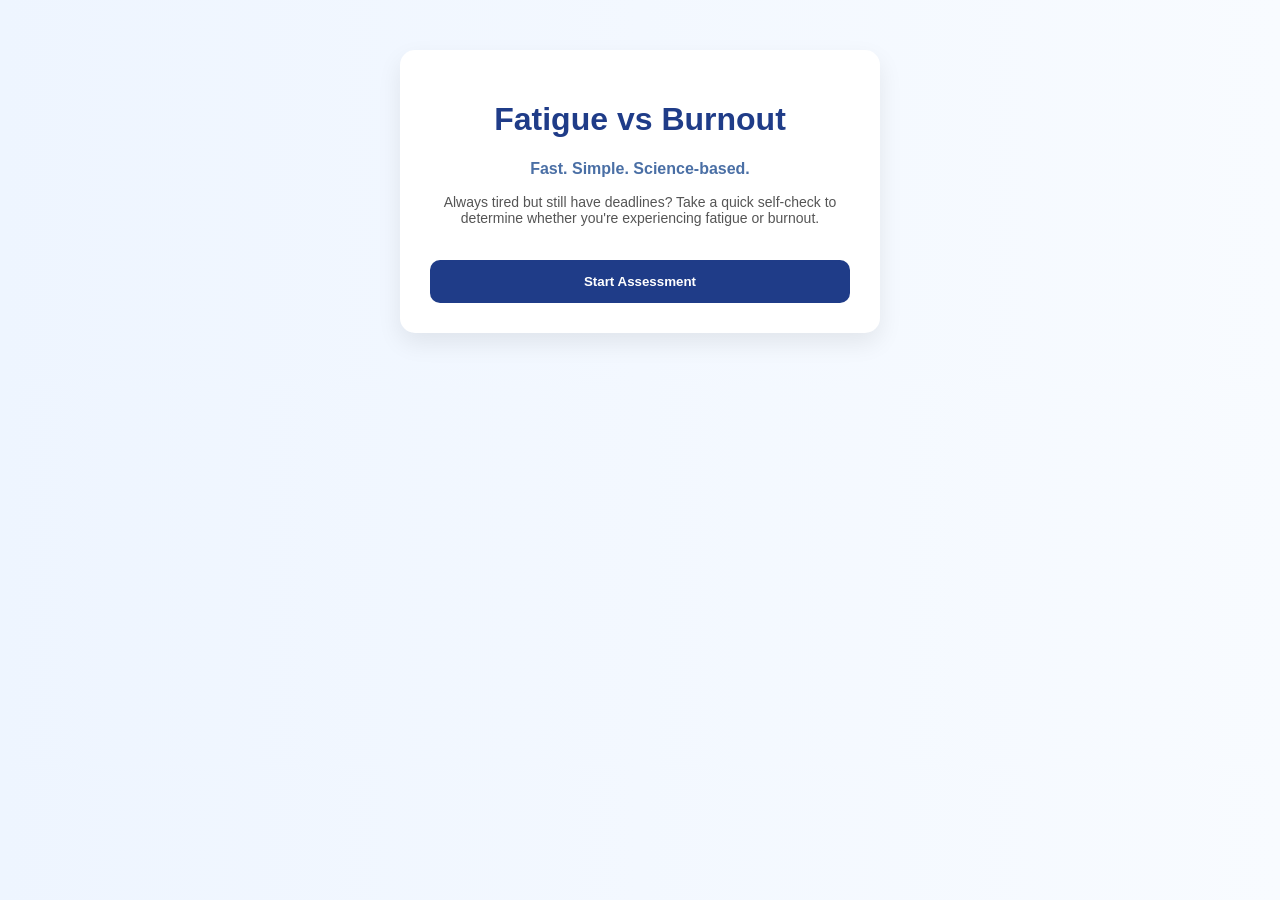
<file: index.html>
<!DOCTYPE html>
<html>
<head>
    <title>Fatigue vs Burnout</title>
    <link rel="stylesheet" href="style.css">
</head>
<body>

<div class="container">
    <h1>Fatigue vs Burnout</h1>
    <p class="subtitle">Fast. Simple. Science-based.</p>

    <p class="desc">
    Always tired but still have deadlines? Take a quick self-check to determine
    whether you're experiencing fatigue or burnout.
    </p>

    <button onclick="startCheck()">Start Assessment</button>
</div>

<script>
function startCheck() {
    window.location.href = "assessment.html";
}
</script>

</body>
</html>
</file>
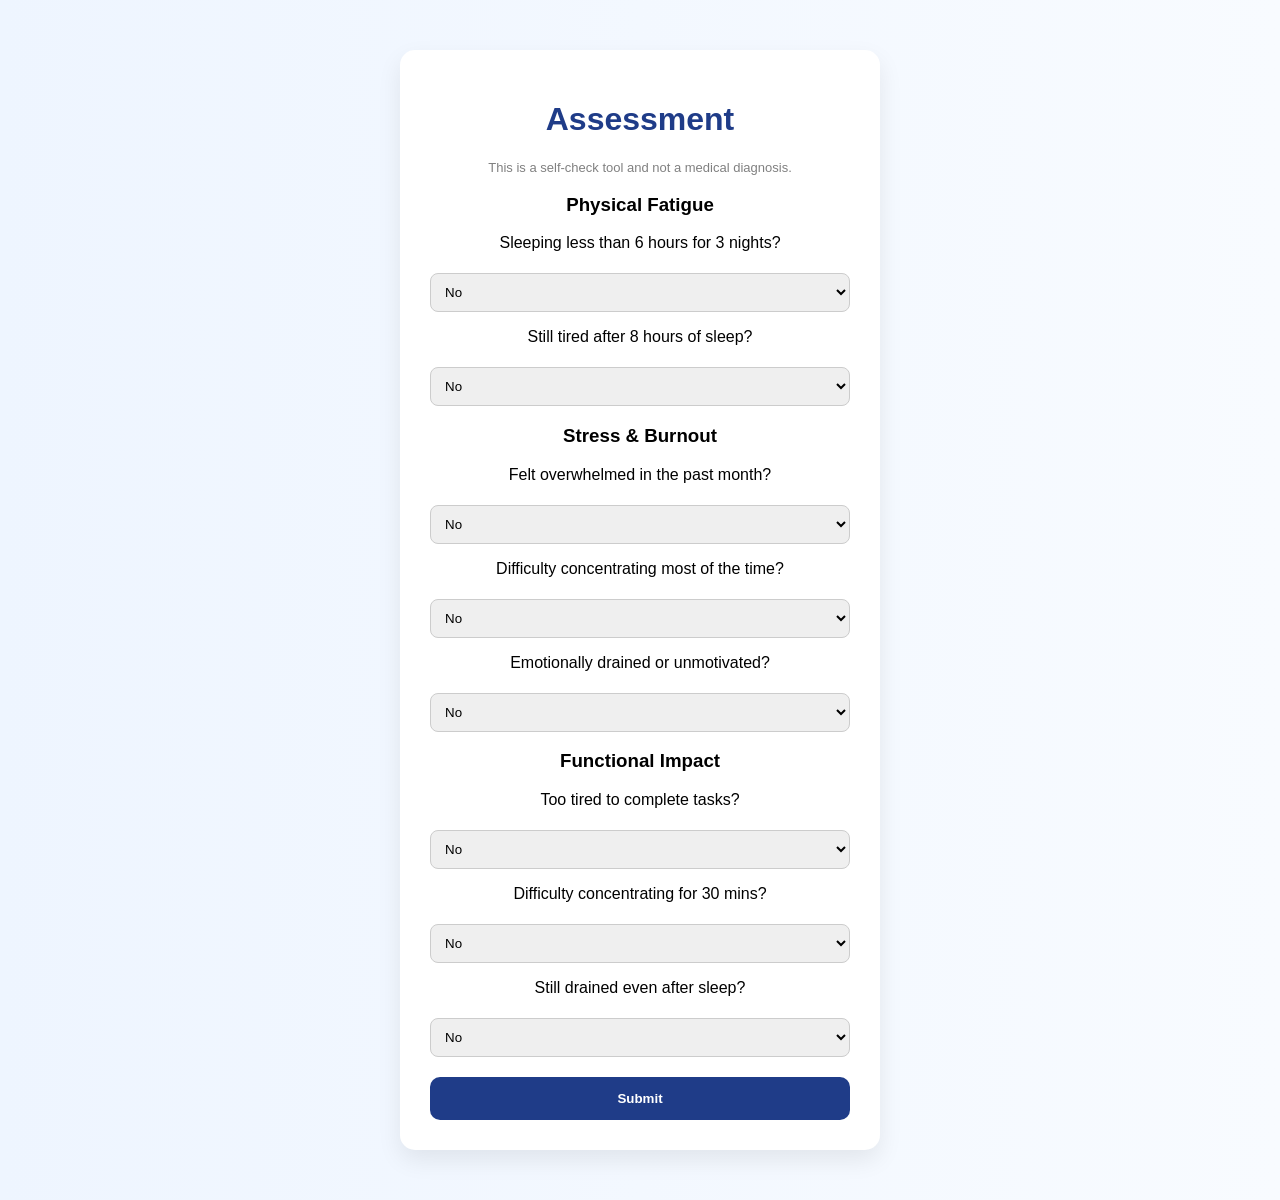
<file: assessment.html>
<!DOCTYPE html>
<html>
<head>
    <title>Assessment</title>
    <link rel="stylesheet" href="style.css">
</head>
<body>

<div class="container">
    <h1>Assessment</h1>

    <p class="disclaimer">
    This is a self-check tool and not a medical diagnosis.
    </p>

    <form>

    <h3>Physical Fatigue</h3>

    <p>Sleeping less than 6 hours for 3 nights?</p>
    <select id="q1"><option value="0">No</option><option value="1">Yes</option></select>

    <p>Still tired after 8 hours of sleep?</p>
    <select id="q2"><option value="0">No</option><option value="1">Yes</option></select>

    <h3>Stress & Burnout</h3>

    <p>Felt overwhelmed in the past month?</p>
    <select id="q3"><option value="0">No</option><option value="1">Yes</option></select>

    <p>Difficulty concentrating most of the time?</p>
    <select id="q4"><option value="0">No</option><option value="1">Yes</option></select>

    <p>Emotionally drained or unmotivated?</p>
    <select id="q5"><option value="0">No</option><option value="1">Yes</option></select>

    <h3>Functional Impact</h3>

    <p>Too tired to complete tasks?</p>
    <select id="q6"><option value="0">No</option><option value="1">Yes</option></select>

    <p>Difficulty concentrating for 30 mins?</p>
    <select id="q7"><option value="0">No</option><option value="1">Yes</option></select>

    <p>Still drained even after sleep?</p>
    <select id="q8"><option value="0">No</option><option value="1">Yes</option></select>

    <button type="button" onclick="checkResult()">Submit</button>

    </form>
</div>

<script src="script.js"></script>
</body>
</html>
</file>
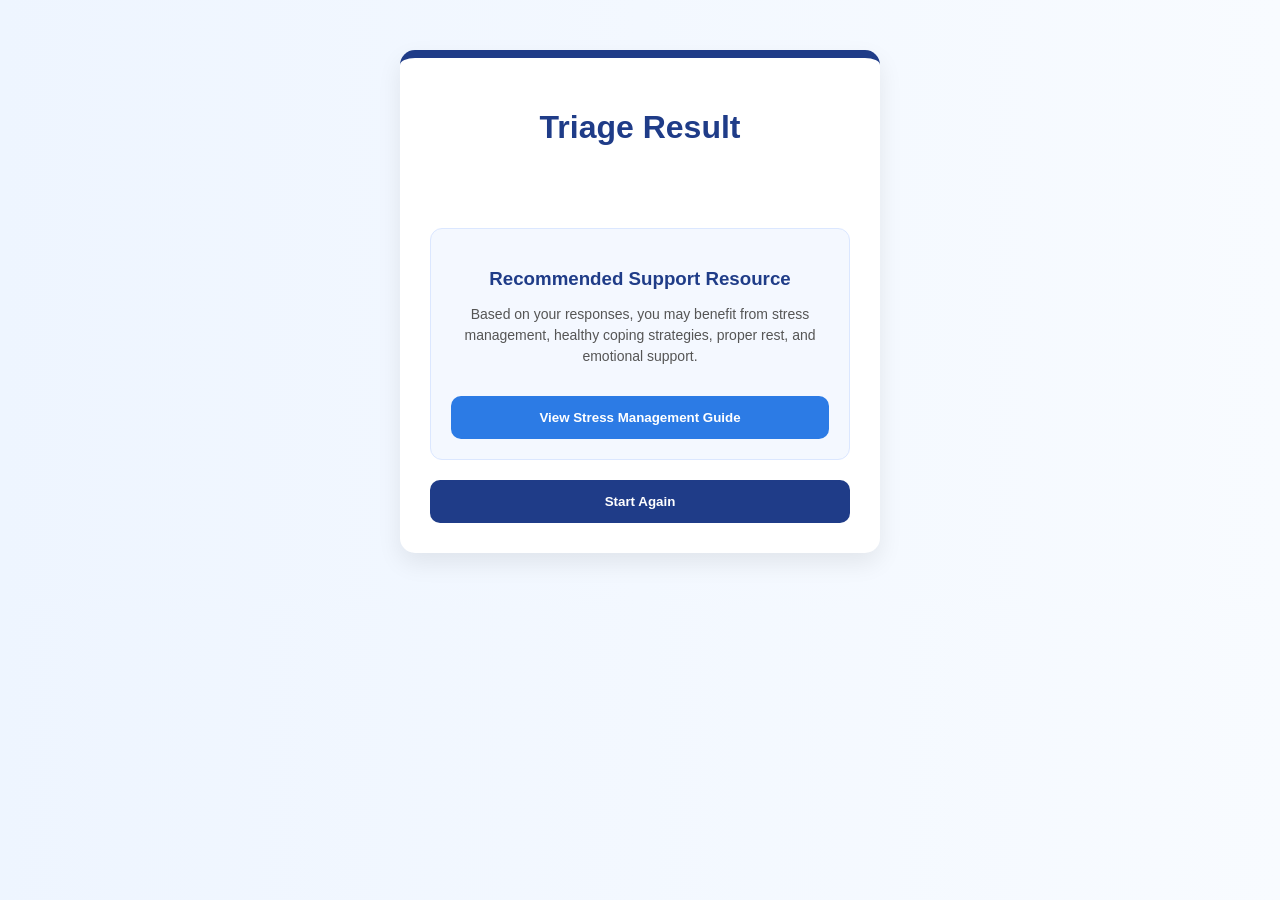
<file: results.html>
<!DOCTYPE html>
<html>
<head>
    <title>Triage Result</title>
    <link rel="stylesheet" href="style.css">
</head>
<body>

<div class="container triage-box">

    <h1>Triage Result</h1>

    <!-- RESULT BADGE -->
    <div id="badge" class="badge"></div>

    <!-- RESULT MESSAGE -->
    <p id="message"></p>

    <!-- RESOURCE SECTION -->
    <div class="resource-box" id="resourceBox">

        <h3>Recommended Support Resource</h3>

        <p>
            Based on your responses, you may benefit from stress management,
            healthy coping strategies, proper rest, and emotional support.
        </p>

        <a href="https://sabularsejournal.my.canva.site" target="_blank">
            <button class="resource-btn">
                View Stress Management Guide
            </button>
        </a>

    </div>

    <!-- RESTART BUTTON -->
    <button onclick="restart()">
        Start Again
    </button>

</div>

<script>

window.onload = function() {

    let level = localStorage.getItem("level");
    let message = localStorage.getItem("message");
    let color = localStorage.getItem("color");

    let badge = document.getElementById("badge");

    // SHOW RESULT
    badge.innerText = level;
    badge.style.background = color;

    document.getElementById("message").innerText = message;
};

// RESTART FUNCTION
function restart() {

    localStorage.clear();

    window.location.href = "index.html";
}

</script>

</body>
</html>
</file>
<file: style.css>
body {
    font-family: 'Segoe UI', sans-serif;
    background: linear-gradient(to right, #eef5ff, #f8fbff);
    margin: 0;
}

.container {
    background: white;
    padding: 30px;
    margin: 50px auto;
    width: 90%;
    max-width: 420px;
    border-radius: 15px;
    box-shadow: 0 10px 25px rgba(0,0,0,0.08);
    text-align: center;
}

h1 {
    color: #1f3c88;
}

.subtitle {
    color: #4a6fa5;
    font-weight: 600;
}

.desc {
    font-size: 14px;
    color: #555;
}

.disclaimer {
    font-size: 13px;
    color: gray;
}

select {
    width: 100%;
    padding: 10px;
    margin-top: 5px;
    border-radius: 8px;
    border: 1px solid #ccc;
}

button {
    margin-top: 20px;
    padding: 14px;
    width: 100%;
    background: #1f3c88;
    color: white;
    border: none;
    border-radius: 10px;
    font-weight: bold;
    cursor: pointer;
}

button:hover {
    background: #162e66;
}

/* TRIAGE RESULT DESIGN */

.triage-box {
    border-top: 8px solid #1f3c88;
}

.badge {
    margin: 20px auto;
    padding: 15px;
    width: 80%;
    border-radius: 10px;
    color: white;
    font-weight: bold;
}

#message {
    margin-top: 10px;
    font-size: 15px;
    color: #444;
}

/* RESOURCE BOX */

.resource-box {
    margin-top: 30px;
    padding: 20px;
    background: #f4f8ff;
    border-radius: 12px;
    border: 1px solid #dbe7ff;
    text-align: center;
}

.resource-box h3 {
    color: #1f3c88;
    margin-bottom: 10px;
}

.resource-box p {
    font-size: 14px;
    color: #555;
    line-height: 1.5;
}

.resource-btn {
    margin-top: 15px;
    background: #2c7be5;
}

.resource-btn:hover {
    background: #1a68d1;
}
</file>
